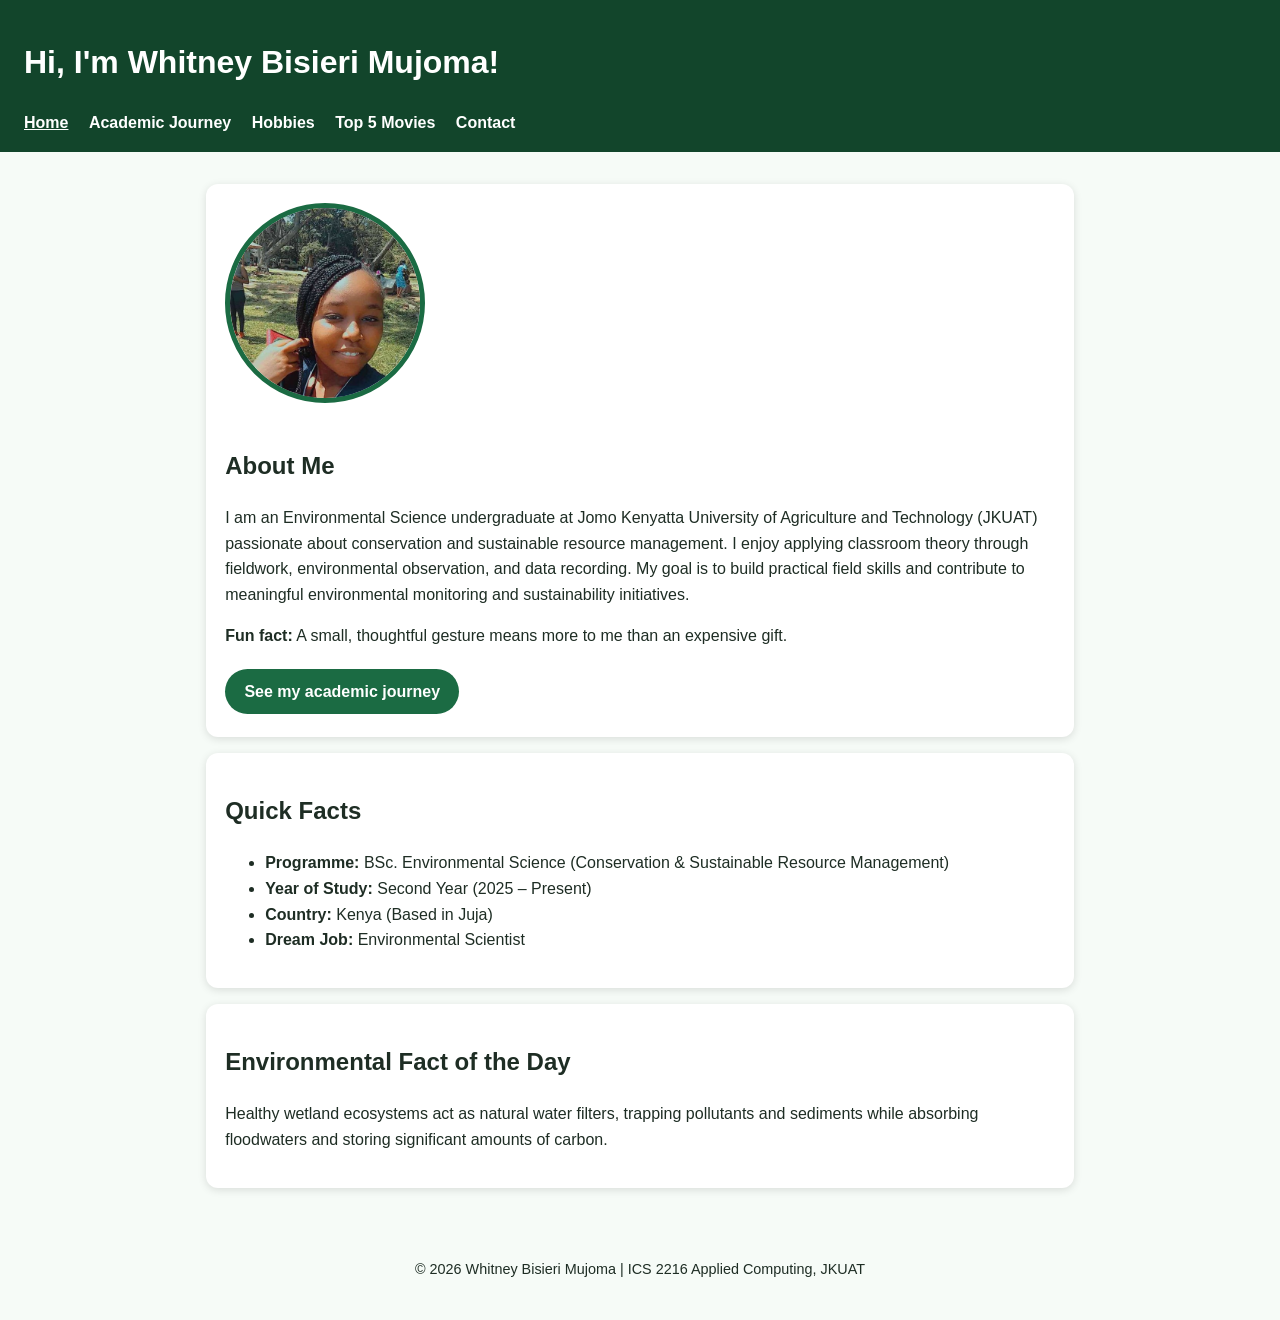
<file: index.html>
<!DOCTYPE html>
<html lang="en">
<head>
  <meta charset="utf-8">
  <meta name="viewport" content="width=device-width, initial-scale=1">
  <title>Whitney Bisieri Mujoma | Portfolio</title>
  <link rel="stylesheet" href="style.css">
</head>
<body>
  <header>
    <h1>Hi, I'm Whitney Bisieri Mujoma!</h1>
    <nav>
      <a href="index.html" class="active">Home</a>
      <a href="academic.html">Academic Journey</a>
      <a href="hobbies.html">Hobbies</a>
      <a href="movies.html">Top 5 Movies</a>
      <a href="contact.html">Contact</a>
    </nav>
  </header>

  <main>
    <section class="card hero">
      <img src="images/my-photo.jpg" alt="Portrait photo of Whitney Bisieri Mujoma smiling" class="profile-pic">
      <div>
        <h2>About Me</h2>
        <p>I am an Environmental Science undergraduate at Jomo Kenyatta University of Agriculture and Technology (JKUAT) passionate about conservation and sustainable resource management. I enjoy applying classroom theory through fieldwork, environmental observation, and data recording. My goal is to build practical field skills and contribute to meaningful environmental monitoring and sustainability initiatives.</p>
        <p><strong>Fun fact:</strong> A small, thoughtful gesture means more to me than an expensive gift.</p>
        <a class="btn" href="academic.html">See my academic journey</a>
      </div>
    </section>

    <section class="card">
      <h2>Quick Facts</h2>
      <ul>
        <li><strong>Programme:</strong> BSc. Environmental Science (Conservation &amp; Sustainable Resource Management)</li>
        <li><strong>Year of Study:</strong> Second Year (2025 – Present)</li>
        <li><strong>Country:</strong> Kenya (Based in Juja)</li>
        <li><strong>Dream Job:</strong> Environmental Scientist</li>
      </ul>
    </section>

    <section class="card">
      <h2>Environmental Fact of the Day</h2>
      <p>Healthy wetland ecosystems act as natural water filters, trapping pollutants and sediments while absorbing floodwaters and storing significant amounts of carbon.</p>
    </section>
  </main>

  <footer>
    <p>&copy; 2026 Whitney Bisieri Mujoma | ICS 2216 Applied Computing, JKUAT</p>
  </footer>
</body>
</html>
</file>
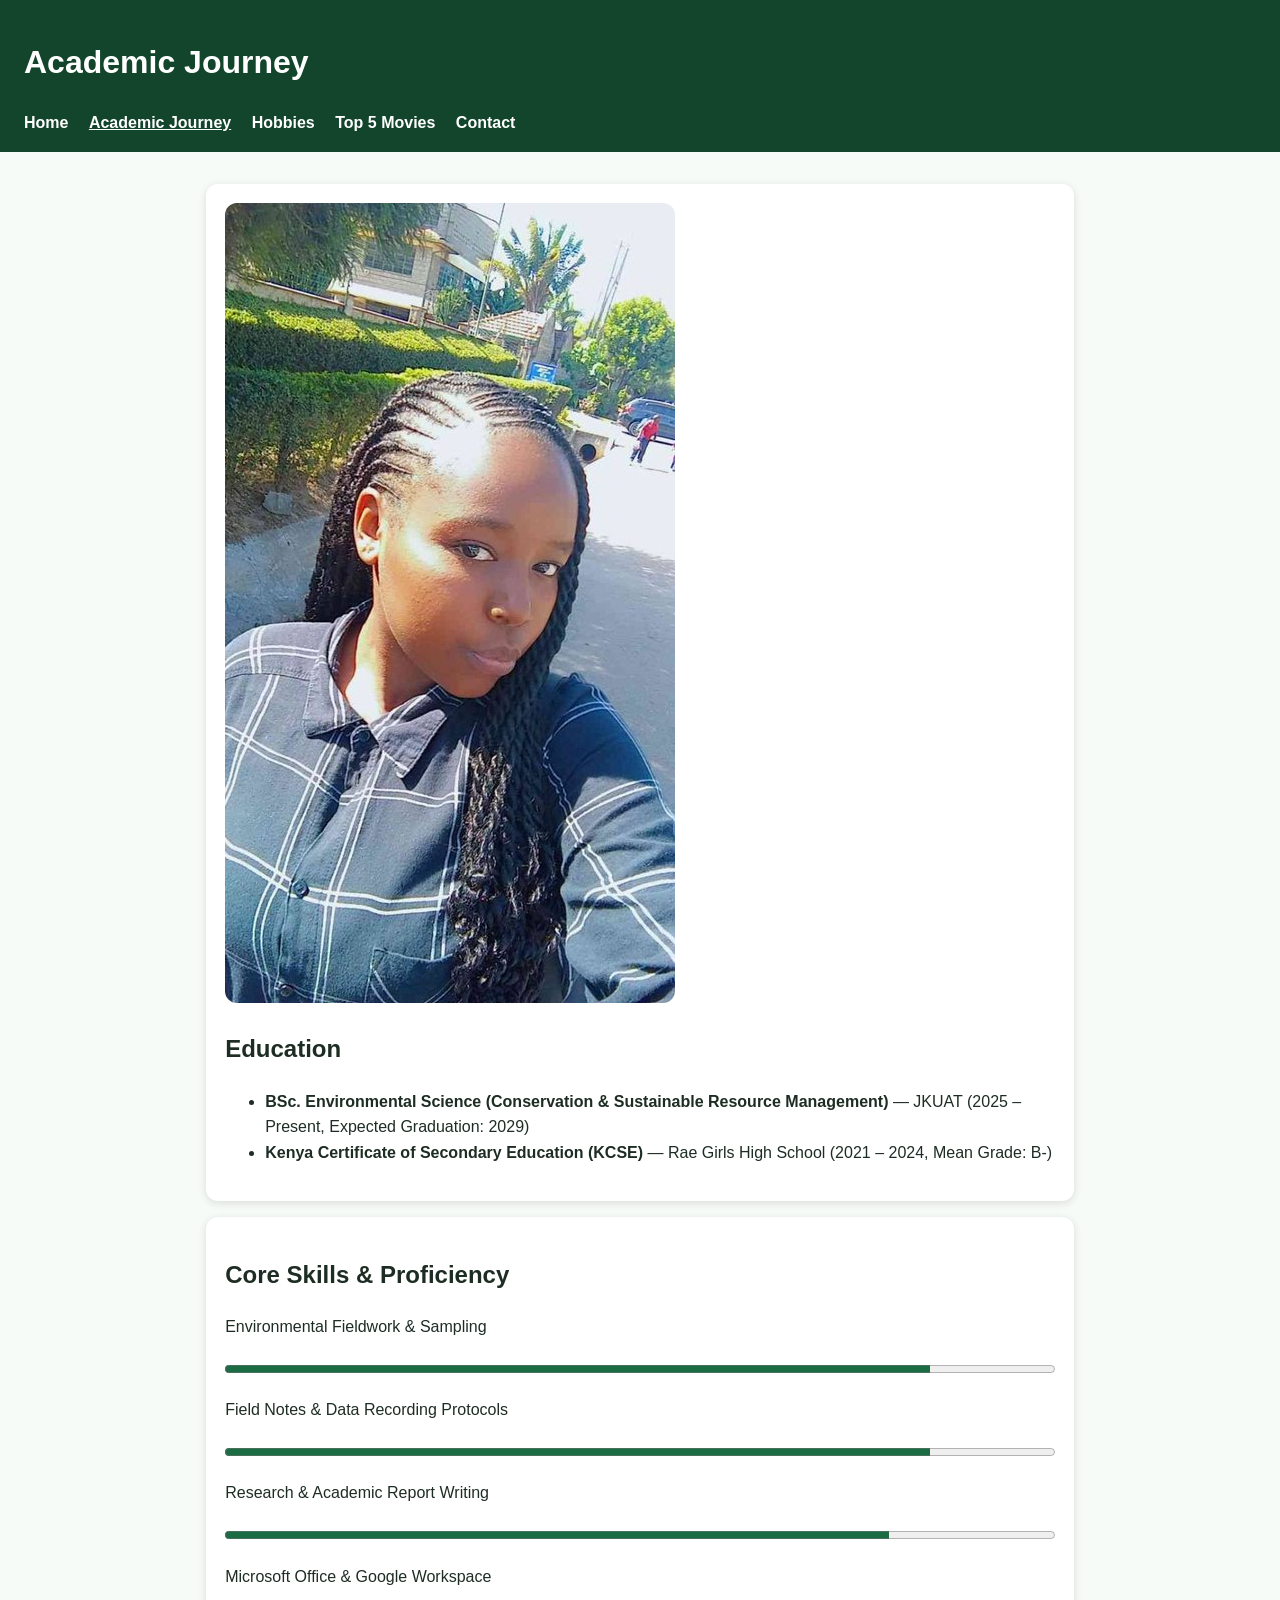
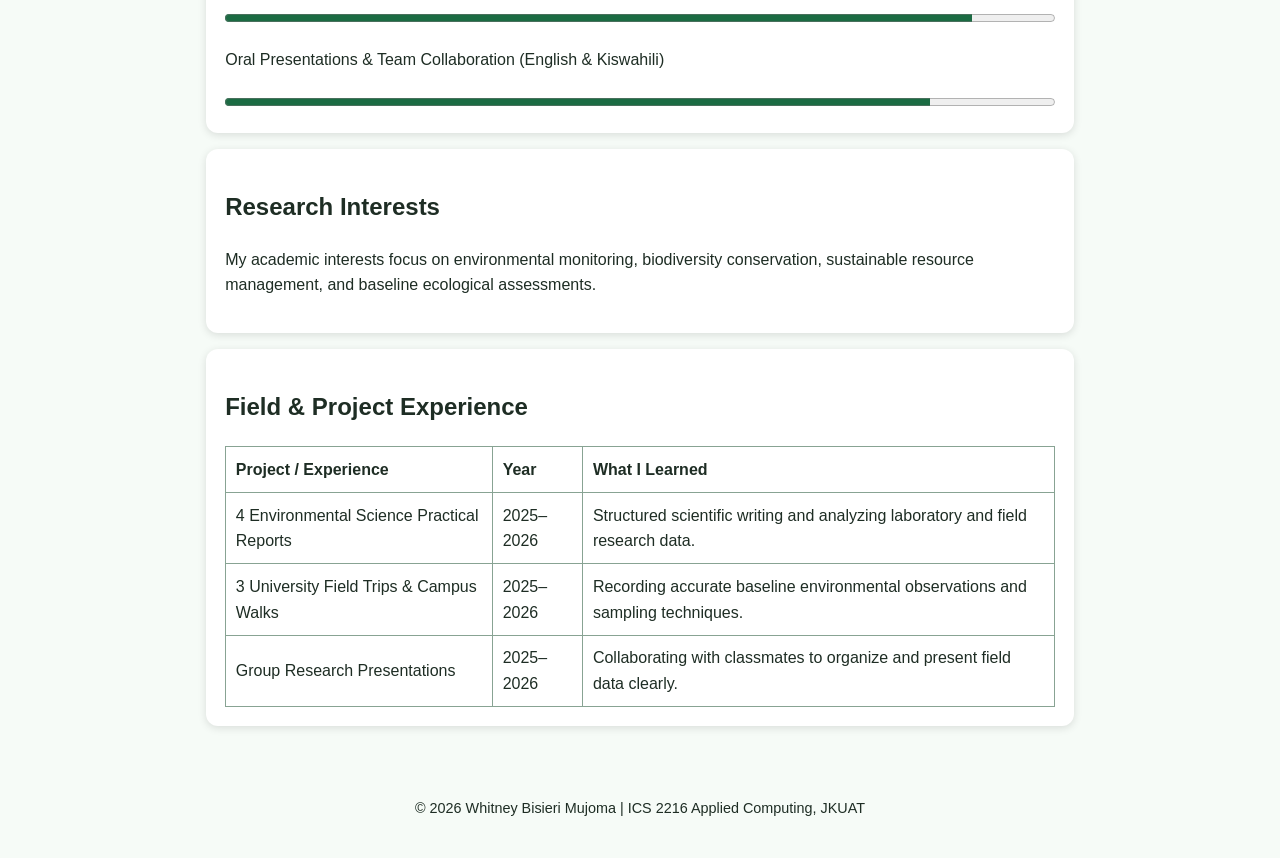
<file: academic.html>
<!DOCTYPE html>
<html lang="en">
<head>
  <meta charset="utf-8">
  <meta name="viewport" content="width=device-width, initial-scale=1">
  <title>Academic Journey | Whitney Bisieri Mujoma</title>
  <link rel="stylesheet" href="style.css">
</head>
<body>
  <header>
    <h1>Academic Journey</h1>
    <nav>
      <a href="index.html">Home</a>
      <a href="academic.html" class="active">Academic Journey</a>
      <a href="hobbies.html">Hobbies</a>
      <a href="movies.html">Top 5 Movies</a>
      <a href="contact.html">Contact</a>
    </nav>
  </header>

  <main>
    <section class="card">
      <img src="images/campus.jpg" alt="Environmental fieldwork and campus observation at JKUAT">
      <h2>Education</h2>
      <ul>
        <li><strong>BSc. Environmental Science (Conservation &amp; Sustainable Resource Management)</strong> — JKUAT (2025 – Present, Expected Graduation: 2029)</li>
        <li><strong>Kenya Certificate of Secondary Education (KCSE)</strong> — Rae Girls High School (2021 – 2024, Mean Grade: B-)</li>
      </ul>
    </section>

    <section class="card">
      <h2>Core Skills &amp; Proficiency</h2>
      <p>Environmental Fieldwork &amp; Sampling</p>
      <progress value="85" max="100"></progress>
      <p>Field Notes &amp; Data Recording Protocols</p>
      <progress value="85" max="100"></progress>
      <p>Research &amp; Academic Report Writing</p>
      <progress value="80" max="100"></progress>
      <p>Microsoft Office &amp; Google Workspace</p>
      <progress value="90" max="100"></progress>
      <p>Oral Presentations &amp; Team Collaboration (English &amp; Kiswahili)</p>
      <progress value="85" max="100"></progress>
    </section>

    <section class="card">
      <h2>Research Interests</h2>
      <p>My academic interests focus on environmental monitoring, biodiversity conservation, sustainable resource management, and baseline ecological assessments.</p>
    </section>

    <section class="card">
      <h2>Field &amp; Project Experience</h2>
      <table>
        <tr>
          <th>Project / Experience</th>
          <th>Year</th>
          <th>What I Learned</th>
        </tr>
        <tr>
          <td>4 Environmental Science Practical Reports</td>
          <td>2025–2026</td>
          <td>Structured scientific writing and analyzing laboratory and field research data.</td>
        </tr>
        <tr>
          <td>3 University Field Trips &amp; Campus Walks</td>
          <td>2025–2026</td>
          <td>Recording accurate baseline environmental observations and sampling techniques.</td>
        </tr>
        <tr>
          <td>Group Research Presentations</td>
          <td>2025–2026</td>
          <td>Collaborating with classmates to organize and present field data clearly.</td>
        </tr>
      </table>
    </section>
  </main>

  <footer>
    <p>&copy; 2026 Whitney Bisieri Mujoma | ICS 2216 Applied Computing, JKUAT</p>
  </footer>
</body>
</html>
</file>
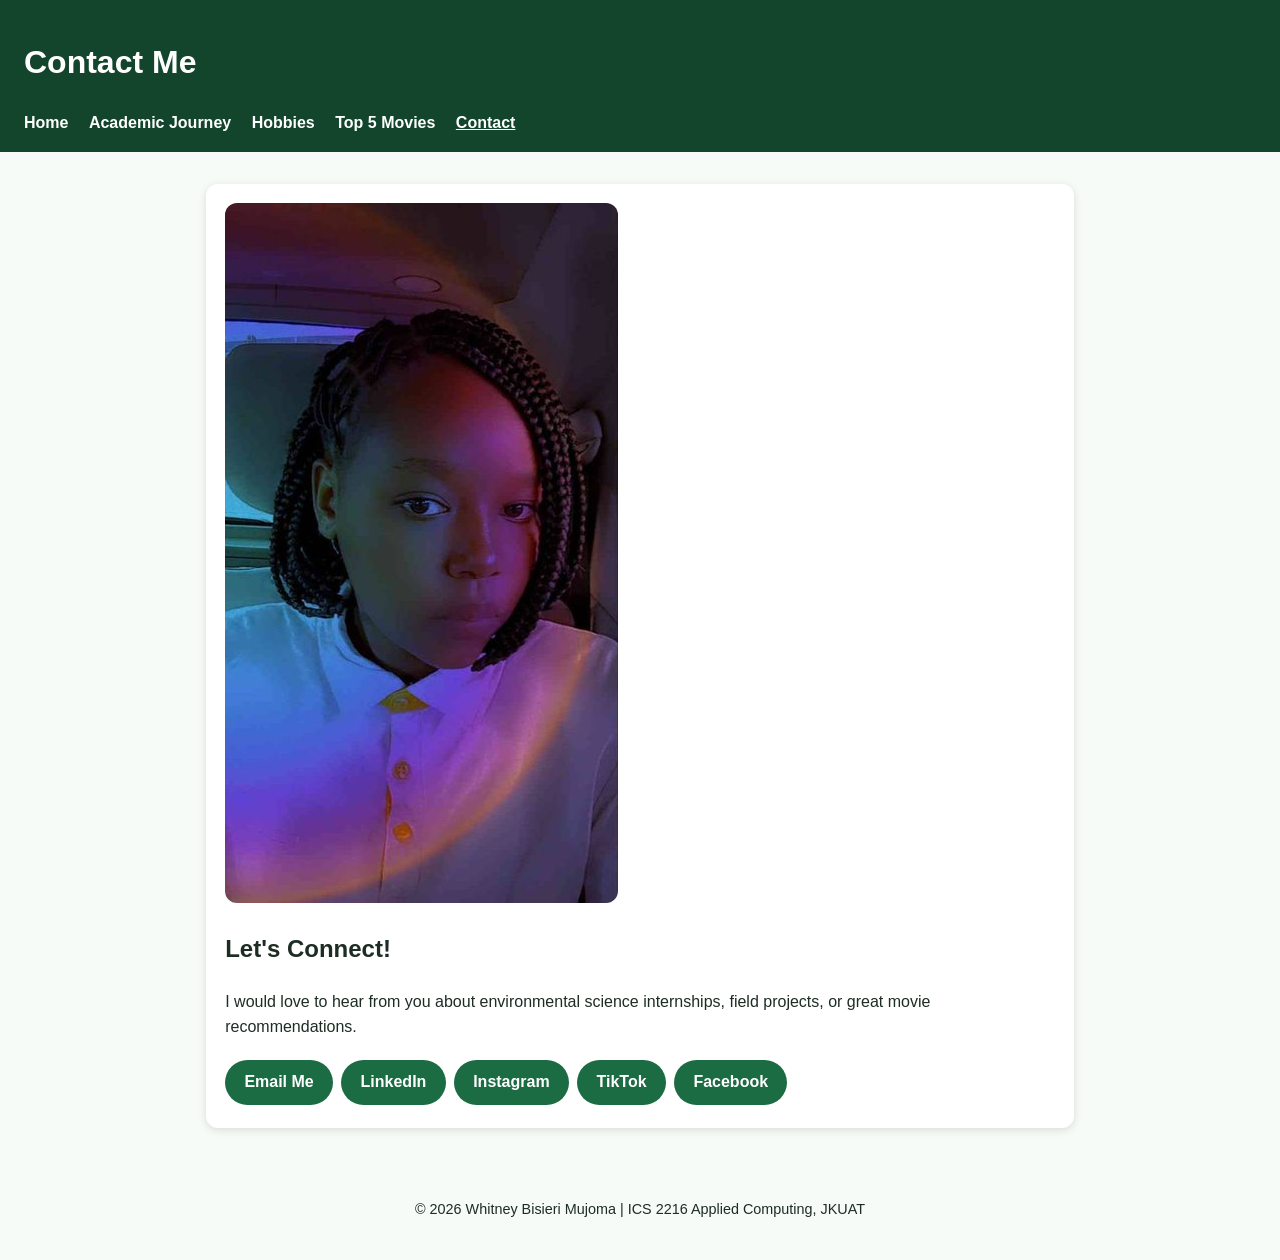
<file: contact.html>
<!DOCTYPE html>
<html lang="en">
<head>
  <meta charset="utf-8">
  <meta name="viewport" content="width=device-width, initial-scale=1">
  <title>Contact | Whitney Bisieri Mujoma</title>
  <link rel="stylesheet" href="style.css">
</head>
<body>
  <header>
    <h1>Contact Me</h1>
    <nav>
      <a href="index.html">Home</a>
      <a href="academic.html">Academic Journey</a>
      <a href="hobbies.html">Hobbies</a>
      <a href="movies.html">Top 5 Movies</a>
      <a href="contact.html" class="active">Contact</a>
    </nav>
  </header>

  <main>
    <section class="card">
      <img src="images/contact.jpg" alt="Whitney waving with a welcoming smile">
      <h2>Let's Connect!</h2>
      <p>I would love to hear from you about environmental science internships, field projects, or great movie recommendations.</p>

      <div>
        <a class="btn" href="mailto:mujomabisi@gmail.com">Email Me</a>
        <a class="btn" href="https://www.linkedin.com/" target="_blank" rel="noopener">LinkedIn</a>
        <a class="btn" href="https://www.instagram.com/" target="_blank" rel="noopener">Instagram</a>
        <a class="btn" href="https://www.tiktok.com/" target="_blank" rel="noopener">TikTok</a>
        <a class="btn" href="https://www.facebook.com/" target="_blank" rel="noopener">Facebook</a>
      </div>
    </section>
  </main>

  <footer>
    <p>&copy; 2026 Whitney Bisieri Mujoma | ICS 2216 Applied Computing, JKUAT</p>
  </footer>
</body>
</html>
</file>
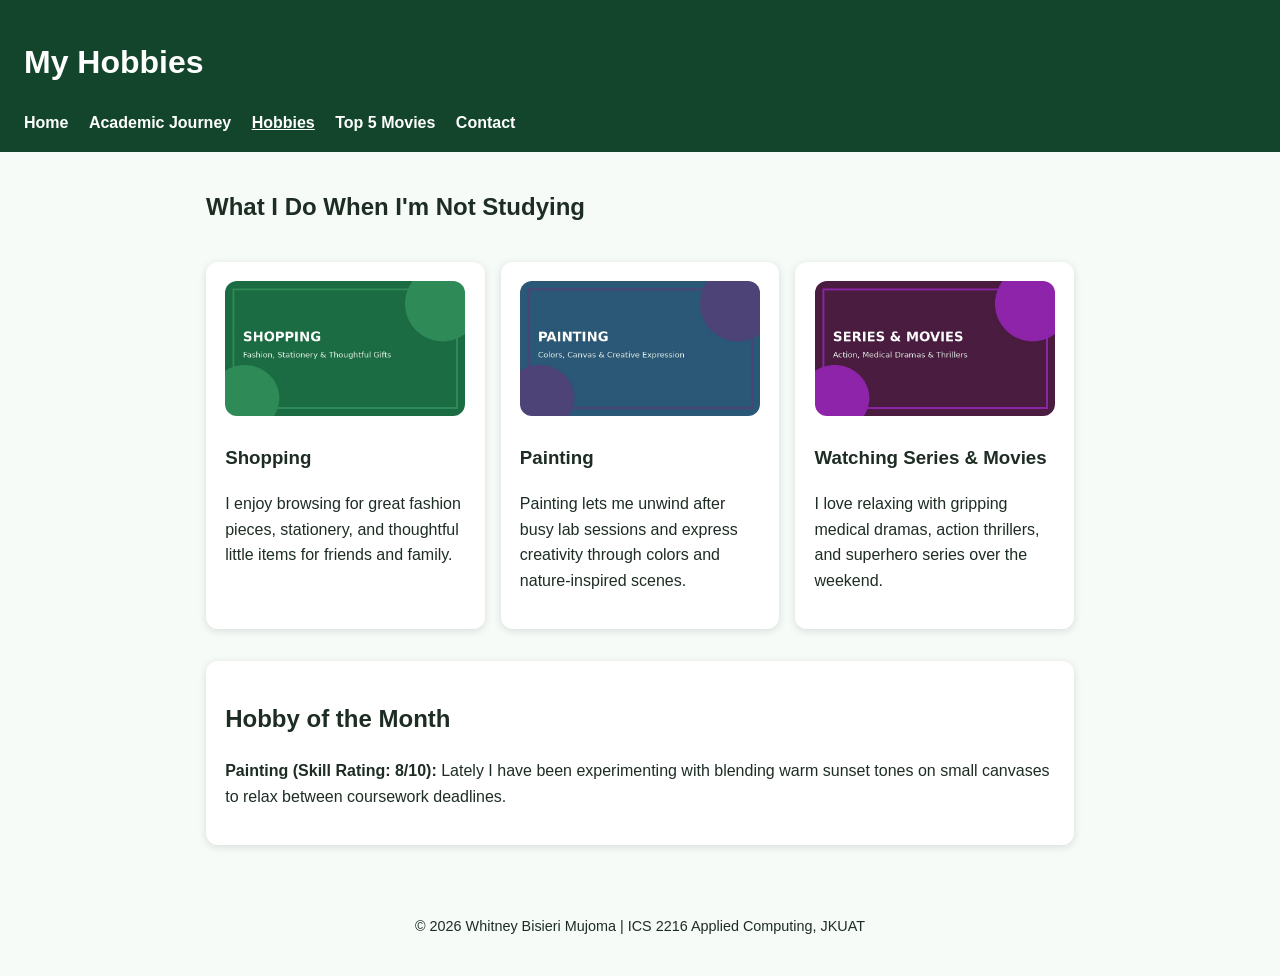
<file: hobbies.html>
<!DOCTYPE html>
<html lang="en">
<head>
  <meta charset="utf-8">
  <meta name="viewport" content="width=device-width, initial-scale=1">
  <title>Hobbies | Whitney Bisieri Mujoma</title>
  <link rel="stylesheet" href="style.css">
</head>
<body>
  <header>
    <h1>My Hobbies</h1>
    <nav>
      <a href="index.html">Home</a>
      <a href="academic.html">Academic Journey</a>
      <a href="hobbies.html" class="active">Hobbies</a>
      <a href="movies.html">Top 5 Movies</a>
      <a href="contact.html">Contact</a>
    </nav>
  </header>

  <main>
    <h2>What I Do When I'm Not Studying</h2>
    <div class="grid">
      <article class="card">
        <img src="images/hobby-shopping.jpg" alt="Shopping bags and stylish finds">
        <h3>Shopping</h3>
        <p>I enjoy browsing for great fashion pieces, stationery, and thoughtful little items for friends and family.</p>
      </article>

      <article class="card">
        <img src="images/hobby-painting.jpg" alt="Brushes and colorful paint palette on canvas">
        <h3>Painting</h3>
        <p>Painting lets me unwind after busy lab sessions and express creativity through colors and nature-inspired scenes.</p>
      </article>

      <article class="card">
        <img src="images/hobby-watching.jpg" alt="Cozy screen setup for watching series and movies">
        <h3>Watching Series &amp; Movies</h3>
        <p>I love relaxing with gripping medical dramas, action thrillers, and superhero series over the weekend.</p>
      </article>
    </div>

    <section class="card">
      <h2>Hobby of the Month</h2>
      <p><strong>Painting (Skill Rating: 8/10):</strong> Lately I have been experimenting with blending warm sunset tones on small canvases to relax between coursework deadlines.</p>
    </section>
  </main>

  <footer>
    <p>&copy; 2026 Whitney Bisieri Mujoma | ICS 2216 Applied Computing, JKUAT</p>
  </footer>
</body>
</html>
</file>
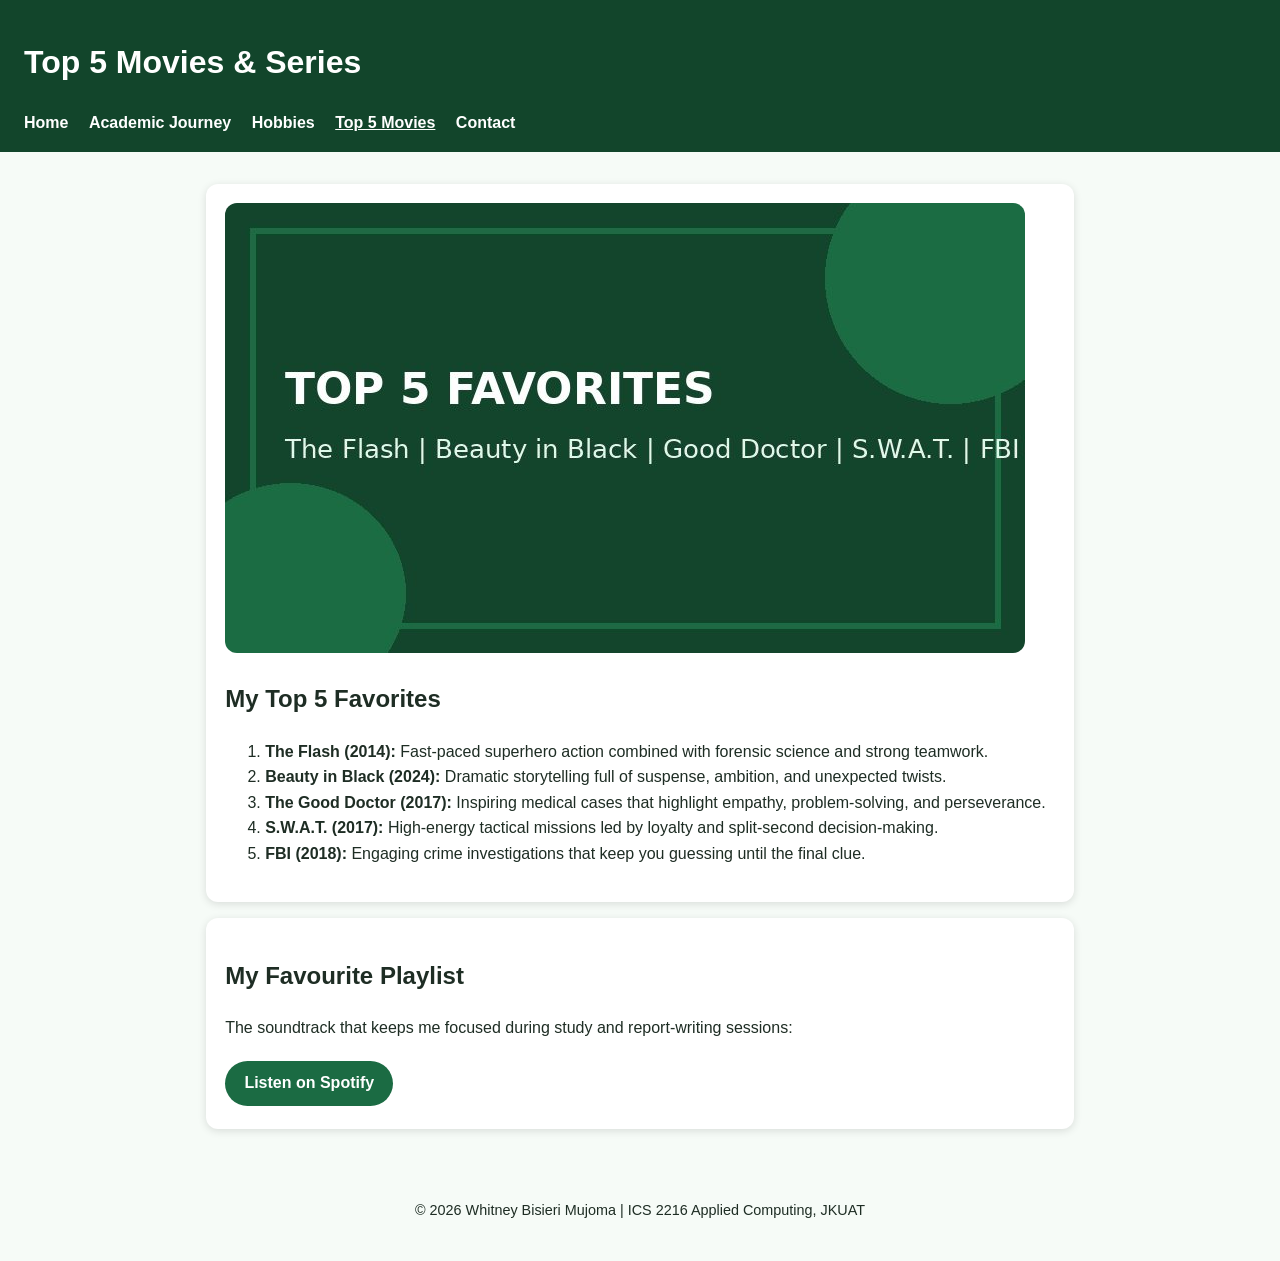
<file: movies.html>
<!DOCTYPE html>
<html lang="en">
<head>
  <meta charset="utf-8">
  <meta name="viewport" content="width=device-width, initial-scale=1">
  <title>Top 5 Movies &amp; Series | Whitney Bisieri Mujoma</title>
  <link rel="stylesheet" href="style.css">
</head>
<body>
  <header>
    <h1>Top 5 Movies &amp; Series</h1>
    <nav>
      <a href="index.html">Home</a>
      <a href="academic.html">Academic Journey</a>
      <a href="hobbies.html">Hobbies</a>
      <a href="movies.html" class="active">Top 5 Movies</a>
      <a href="contact.html">Contact</a>
    </nav>
  </header>

  <main>
    <section class="card">
      <img src="images/movies.jpg" alt="Popcorn and cinema screen for movie night">
      <h2>My Top 5 Favorites</h2>
      <ol>
        <li><strong>The Flash (2014):</strong> Fast-paced superhero action combined with forensic science and strong teamwork.</li>
        <li><strong>Beauty in Black (2024):</strong> Dramatic storytelling full of suspense, ambition, and unexpected twists.</li>
        <li><strong>The Good Doctor (2017):</strong> Inspiring medical cases that highlight empathy, problem-solving, and perseverance.</li>
        <li><strong>S.W.A.T. (2017):</strong> High-energy tactical missions led by loyalty and split-second decision-making.</li>
        <li><strong>FBI (2018):</strong> Engaging crime investigations that keep you guessing until the final clue.</li>
      </ol>
    </section>

    <section class="card">
      <h2>My Favourite Playlist</h2>
      <p>The soundtrack that keeps me focused during study and report-writing sessions:</p>
      <a class="btn" href="https://open.spotify.com/playlist/37PCPd9R6fCzVfHpMqwW8k" target="_blank" rel="noopener">Listen on Spotify</a>
    </section>
  </main>

  <footer>
    <p>&copy; 2026 Whitney Bisieri Mujoma | ICS 2216 Applied Computing, JKUAT</p>
  </footer>
</body>
</html>
</file>
<file: style.css>
:root {
  --bg: #f6fbf7;
  --ink: #1e2d24;
  --brand: #1b6b43;
  --brand2: #12452b;
  --card: #ffffff;
}

@media (prefers-color-scheme: dark) {
  :root {
    --bg: #121c16;
    --ink: #e8f3ec;
    --brand: #38a169;
    --brand2: #0d2e1d;
    --card: #1b2a21;
  }
}

* { box-sizing: border-box; }

body {
  margin: 0;
  font-family: "Segoe UI", Arial, sans-serif;
  background: var(--bg);
  color: var(--ink);
  line-height: 1.6;
}

header {
  background: var(--brand2);
  color: #fff;
  padding: 1rem 1.5rem;
}

nav a {
  color: #fff;
  margin-right: 1rem;
  text-decoration: none;
  font-weight: 700;
}

nav a:hover, nav a.active { text-decoration: underline; }

main { max-width: 900px; margin: auto; padding: 1rem; }

img { max-width: 100%; height: auto; border-radius: 12px; }

.card {
  background: var(--card);
  padding: 1.2rem;
  border-radius: 12px;
  box-shadow: 0 2px 8px rgba(0, 0, 0, 0.12);
  margin: 1rem 0;
}

.hero { display: flex; gap: 1.5rem; align-items: center; flex-wrap: wrap; }

.profile-pic {
  width: 200px;
  height: 200px;
  object-fit: cover;
  border-radius: 50%;
  border: 5px solid var(--brand);
}

.grid {
  display: grid;
  grid-template-columns: repeat(auto-fit, minmax(220px, 1fr));
  gap: 1rem;
}

.card:hover { transform: translateY(-4px); transition: 0.2s; }

.btn {
  display: inline-block;
  background: var(--brand);
  color: #fff;
  padding: 0.6rem 1.2rem;
  border-radius: 999px;
  text-decoration: none;
  font-weight: 700;
  margin: 0.25rem 0.25rem 0.25rem 0;
}

table { width: 100%; border-collapse: collapse; margin-top: 0.5rem; }
th, td { border: 1px solid #88a393; padding: 0.6rem; text-align: left; }
progress { width: 100%; height: 16px; accent-color: var(--brand); }

footer { text-align: center; padding: 1.5rem; font-size: 0.9rem; }
</file>
